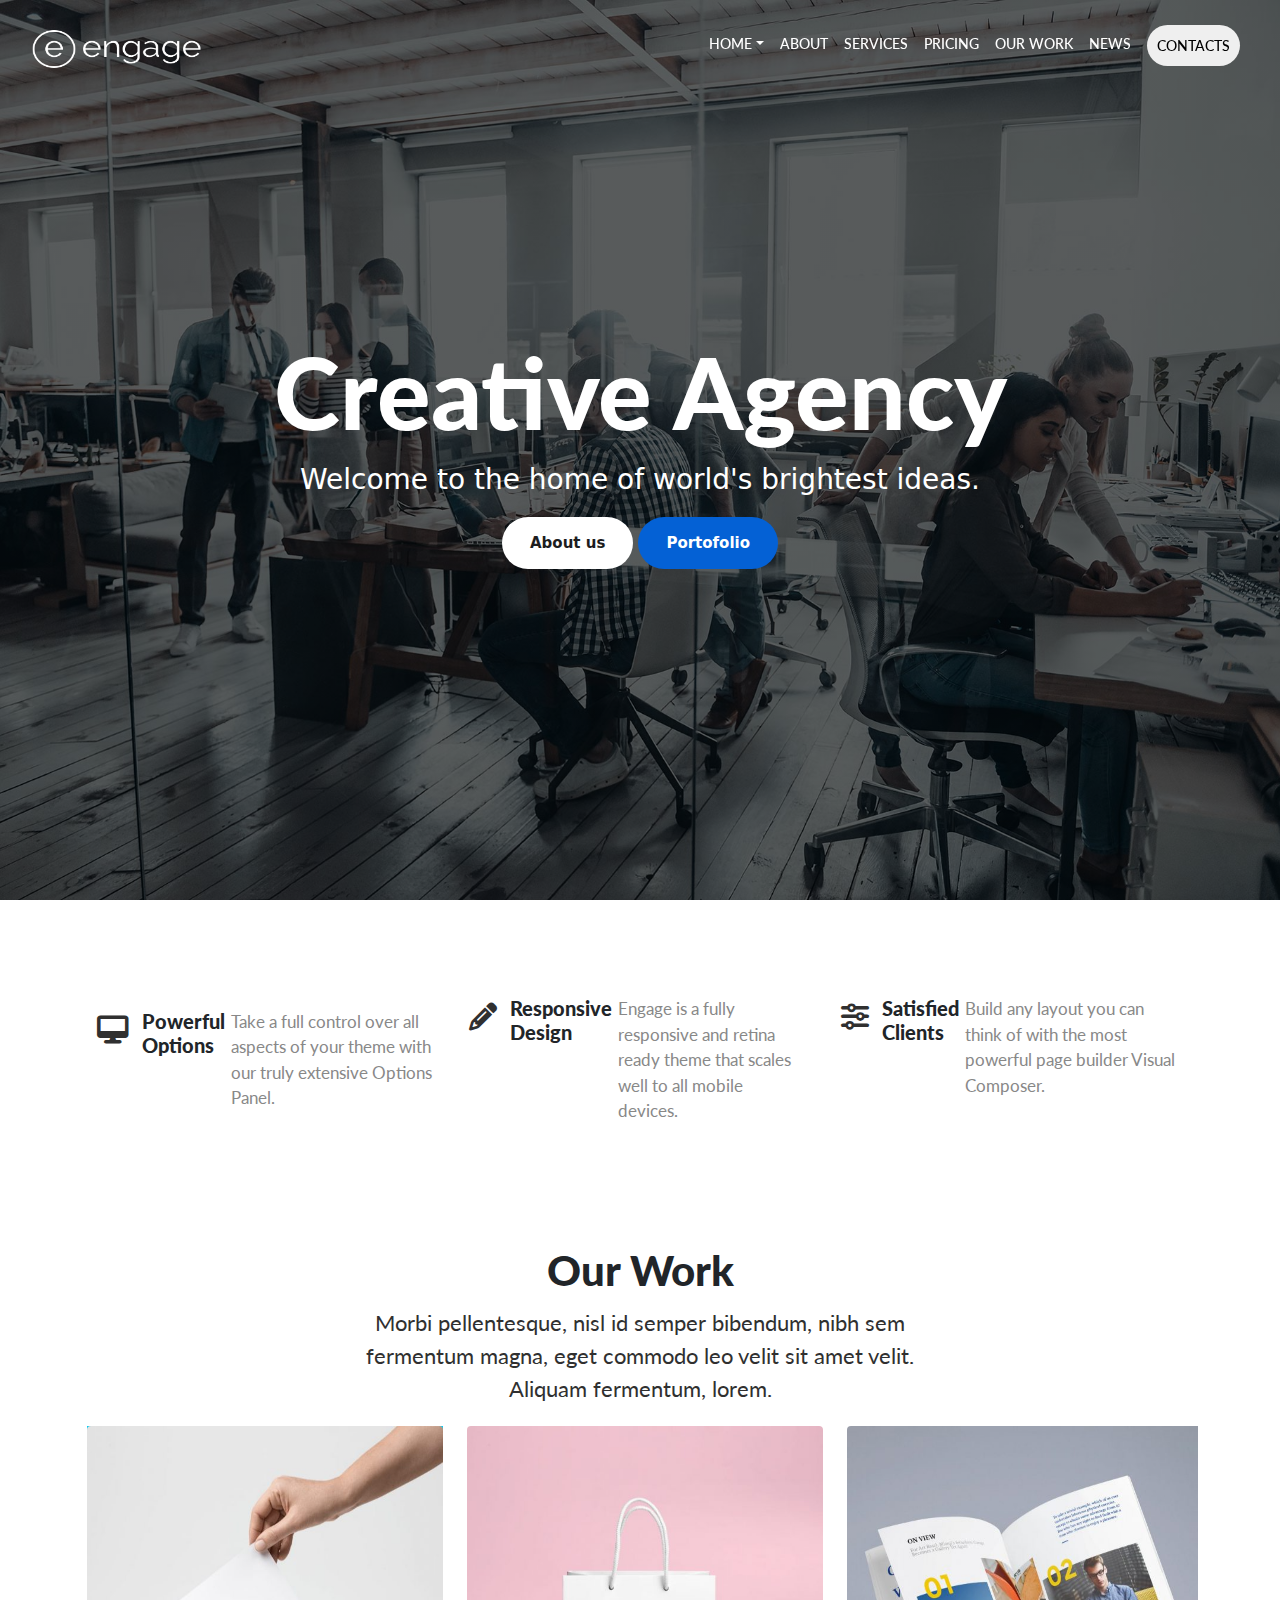
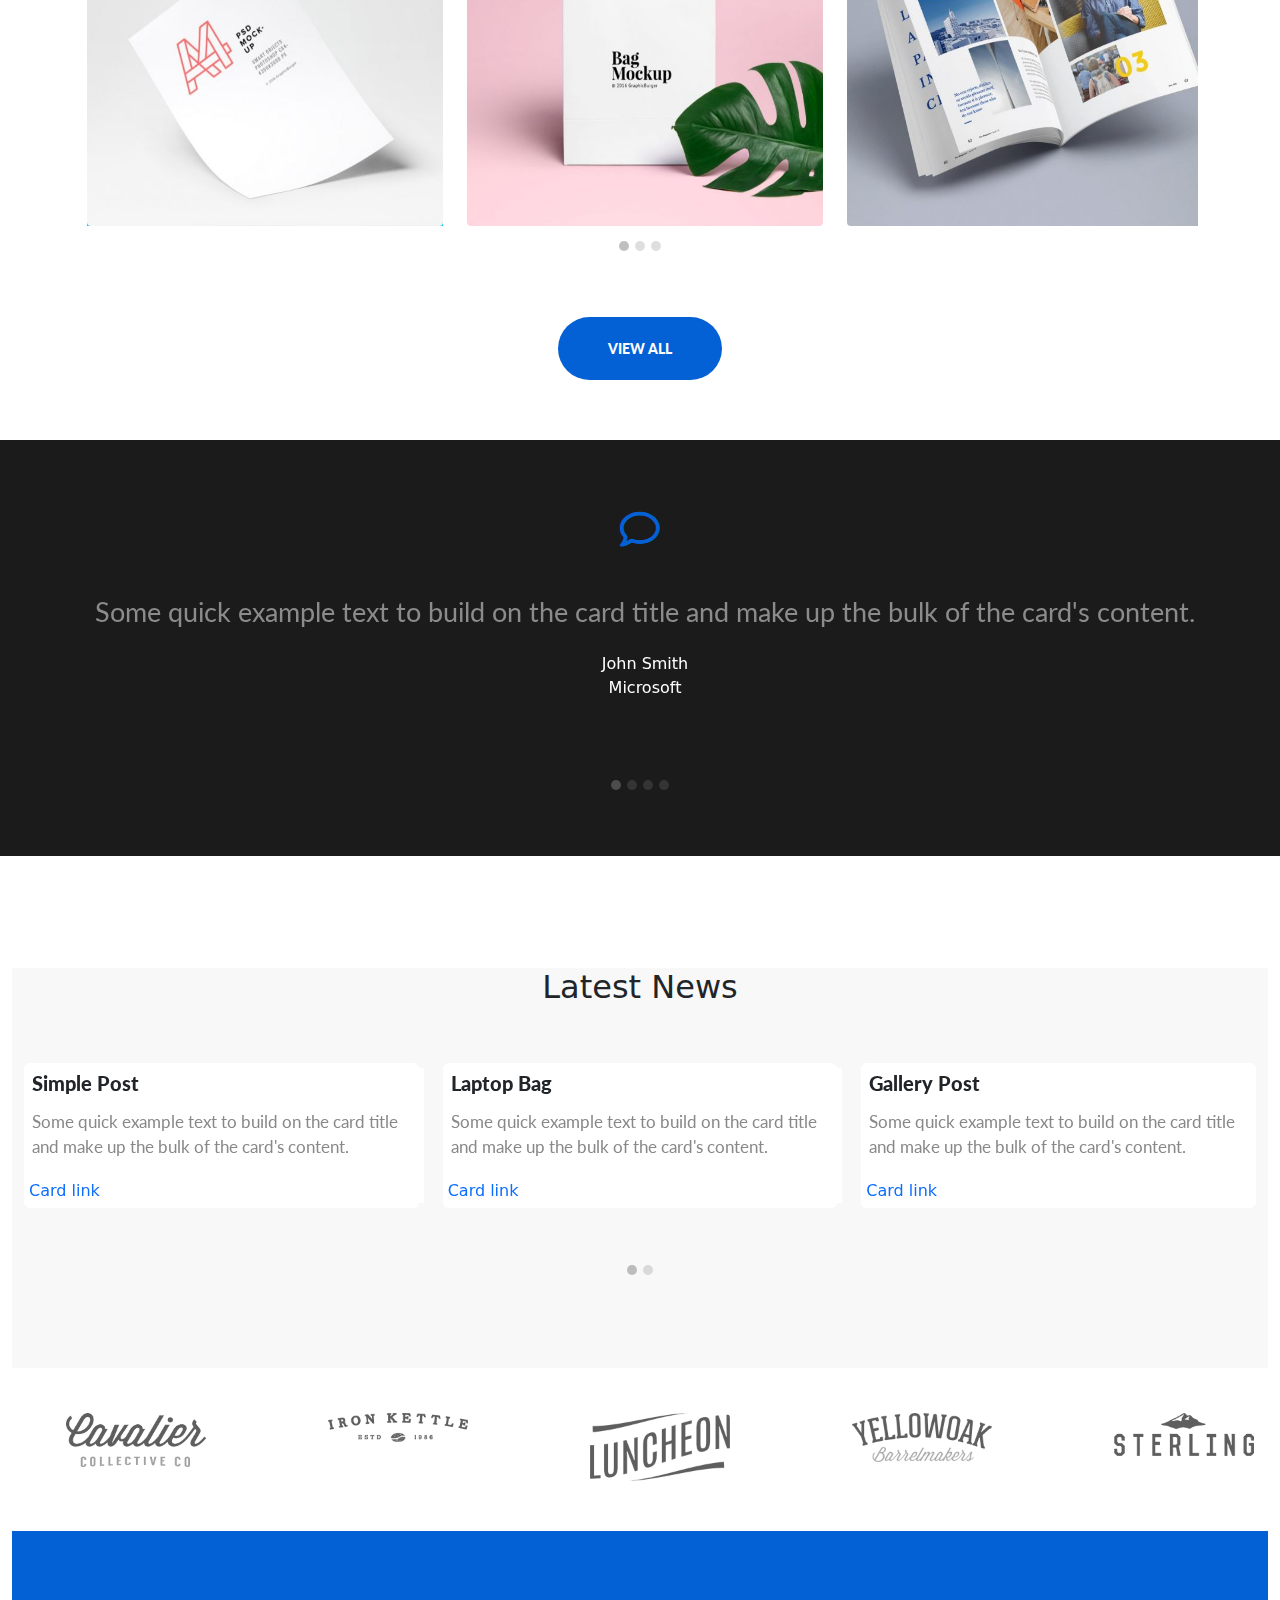
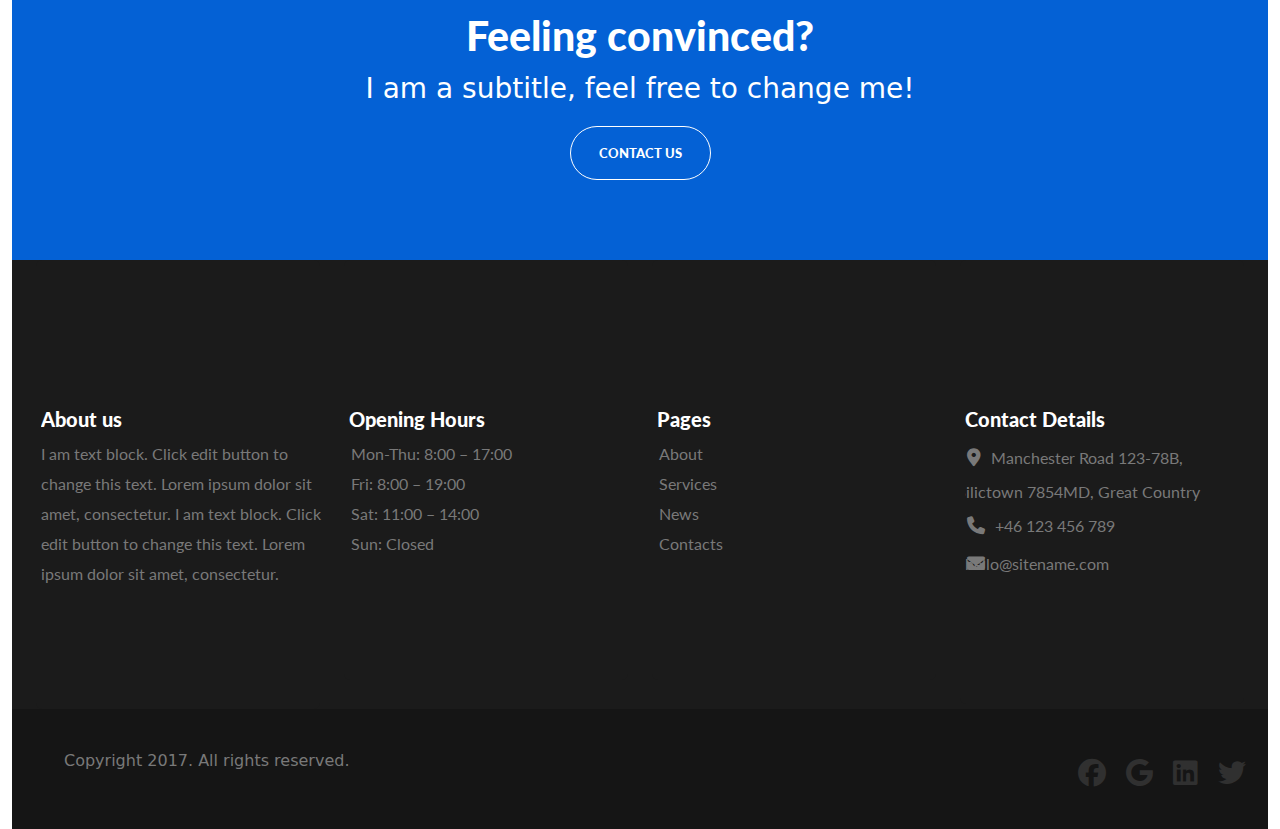
<file: index.html>
<!DOCTYPE html>
<html>
    <head>
        <!-- font1 -->
        <link rel="preconnect" href="https://fonts.googleapis.com">
        <link rel="preconnect" href="https://fonts.gstatic.com" crossorigin>
        <link href="https://fonts.googleapis.com/css2?family=Lato:ital,wght@0,100;0,300;0,400;0,700;0,900;1,100;1,300;1,400;1,700;1,900&display=swap" rel="stylesheet">
        <!-- icon -->
        <link rel="stylesheet" href="css/all.min.css">
        <!-- bootstrap -->
        <link rel="stylesheet" href="bootstrap.min.css">
        <link rel="stylesheet" href="css/creative.css">
    </head>
    <body>
            <nav class="navbar navbar-expand-lg fixed-top mt-3 d-flex navbar" id="navbar">
                <div class="container">
                        <a class="navbar-brand" href="#">
                            <img id="navbar-logo" class="w-100" src="images/logo-light.png" alt="Bootstrap" width="140" height="40">
                        </a>
                </div>
                <div class="container d-flex align-items-center">
                  <a class="navbar-brand" href="#"></a>
                  <button class="navbar-toggler" type="button" data-bs-toggle="collapse" data-bs-target="#navbarNavDropdown" aria-controls="navbarNavDropdown" aria-expanded="false" aria-label="Toggle navigation">
                    <span class="navbar-toggler-icon"></span>
                  </button>
                  <div class="collapse navbar-collapse" id="navbarNavDropdown">
                    <ul class="navbar-nav ms-auto">
                        <li class="nav-item dropdown">
                            <a class="nav-link dropdown-toggle linkcustom" href="#" role="button" data-bs-toggle="dropdown" aria-expanded="false">HOME</a>
                        <ul class="dropdown-menu">
                            <li><a class="dropdown-item linkcustom" href="#">Home 1</a></li>
                            <li><a class="dropdown-item linkcustom" href="#">Home 2</a></li>
                        </ul>
                        </li>
                          <li class="nav-item">
                            <a class="nav-link linkcustom" href="#">ABOUT</a>
                          </li>
                      <li class="nav-item">
                        <a class="nav-link linkcustom" href="#">SERVICES</a>
                      </li>
                      <li class="nav-item">
                        <a class="nav-link linkcustom" href="#">PRICING</a>
                      </li>
                      <li class="nav-item"></li>
                        <a class="nav-link linkcustom" href="#">OUR WORK</a>
                      </li>
                      <li class="nav-item"></li>
                        <a class="nav-link linkcustom" href="#">NEWS</a>
                      </li>
                      <li class="nav-item"></li>
                        <a class="nav-link linkcustomcontact" href="#"><button class="rounded-pill">CONTACTS</button></a>
                      </li>
                    </ul>
                  </div>
                </div>
              </nav>
              <div id="header" class="d-flex justify-content-center align-items-center">
                <div class="container text-center">
                    <div class="header-contact">
                        <h1>Creative Agency</h1>
                        <p>Welcome to the home of world's brightest ideas.</p>
                        <div class="header-btn">
                            <button class="rounded-pill aboutus">About us</button>
                            <button class="rounded-pill porto">Portofolio</button>
                            <div class="shadow"></div>
                        </div>
                    </div>
                </div>
            </div>

            <div id="section" class="first-content w-100">
                <div class="container d-flex">
                  <div class="row mt-5 mb-6 w-100 ml-3 mr-3">
                    <div class="col-md-6 col-lg-4 d-flex justify-content-center align-items-center">
                <div class="=containercard">
                    <div class="text-start w-100" style="width: 20rem;">
                        <div class="card-body d-flex">
                            <i class="fa-solid fa-desktop"></i>
                            <h5 class="card-title">Powerful Options</h5>
                            <p class="card-text">Take a full control over all aspects of your theme with our truly extensive Options Panel.</p>
                        </div>
                    </div>
                </div>
                </div>
                    <div class="col-md-6 col-lg-4 d-flex justify-content-center">
                <div class="=containercard ">
                    <div class="text-start w-100" style="width: 20rem;">
                        <div class="card-body d-flex">
                          <i class="fa-solid fa-pencil"></i>
                          <h5 class="card-title">Responsive Design</h5>
                          <p class="card-text">Engage is a fully responsive and retina ready theme that scales well to all mobile devices.</p>
                        </div>
                    </div>
                </div>
                </div>
                    <div class="col-md-6 col-lg-4 d-flex justify-content-center">
                <div class="=containercard">
                    <div class="text-start w-100" style="width: 20rem;">
                        <div class="card-body d-flex">
                          <i class="fa-solid fa-sliders"></i>
                          <h5 class="card-title">Satisfied Clients</h5>
                          <p class="card-text">Build any layout you can think of with the most powerful page builder Visual Composer.</p>
                        </div>
                    </div>
                </div>
              </div>
            </div>
          </div>
        </div>
        <div id="section-one" class="second-content d-flex justify-content-center">
          <div class="container text-center">
            <div class="row text-center">
              <div class="col-md-12 col-xl-12 d-flex justify-content-center align-items-center">
                <div class="text-ourwork">
                  <h2 class="text-center">Our Work</h2>
                  <p class="text-center">Morbi pellentesque, nisl id semper bibendum, nibh sem fermentum magna, eget commodo leo velit sit amet velit. Aliquam fermentum, lorem.</p>
                </div>
              </div>
            </div>
          </div> 
        </div>
        

        

                    <div class="section-two">
                      <div class="container">
                        <div id="First" class="carousel slide">
                        
                          <div class="carousel-inner">
                            <div class="carousel-item active">
                              <div class="row">
                                  <div class="col-md-6 col-lg-4">
                                      <div class="card border-0">
                                          <div class="card-body bg-info">
                                            <img class="w-100" src="images/A4-Paper-PSD-MockUp-4-600x600.jpg">
                                            <div class="overlap-background">
                                              <h4 class="text-center">Extended Post</h4>
                                            </div>
                                          </div>
                                        </div>
                                  </div>
                                  <div class="col-md-6 col-lg-4">
                                      <div class="card border-0">
                                          <div class="card-body">
                                            <img class="w-100" src="images/Shopping-Bag-PSD-MockUp-2-600x600.jpg">
                                            <div class="overlap-background">
                                              <h4 class="text-center">Video Post</h4>
                                            </div>
                                          </div>
                                        </div>
                                  </div>
                                  <div class="col-md-6 col-lg-4">
                                      <div class="card border-0">
                                          <div class="card-body">
                                            <img class="w-100" src="images/Photorealistic-Magazine-MockUp-2-full-600x600.jpg">
                                            <div class="overlap-background">
                                              <h4 class="text-center">Basic Post</h4>
                                            </div>
                                          </div>
                                        </div>
                                  </div>
                          
                            </div>
                        
                          </div>
                            <div class="carousel-item ">
                              <div class="row">
                                  <div class="col-md-6 col-lg-4">
                                      <div class="card border-0">
                                          <div class="card-body">
                                            <img class="w-100" src="images/Paper-Pouch-Packaging-MockUp-600x600.jpg">
                                            <div class="overlap-background">
                                              <h4 class="text-center">Cool Bags</h4>
                                            </div>
                                          </div>
                                        </div>
                                  </div>
                                  <div class="col-md-6 col-lg-4">
                                      <div class="card border-0">
                                          <div class="card-body">
                                            <img class="w-100" src="images/Preview-1-600x600.jpg">
                                            <div class="overlap-background">
                                              <h4 class="text-center">Slider Post</h4>
                                            </div>
                                          </div>
                                        </div>
                                  </div>
                                  <div class="col-md-6 col-lg-4">
                                      <div class="card border-0">
                                          <div class="card-body">
                                            <img class="w-100" src="images/tags-600x600.jpg">
                                            <div class="overlap-background">
                                              <h4 class="text-center">Brillent Tags</h4>
                                            </div>
                                          </div>
                                        </div>
                                  </div>
                          
                            </div>
                        
                          </div>
                            <div class="carousel-item ">
                              <div class="row">
                                  <div class="col-md-6 col-lg-4">
                                      <div class="card border-0">
                                          <div class="card-body">
                                            <img class="w-100" src="images/Preview-1-600x600.jpg">
                                            <div class="overlap-background">
                                              <h4 class="text-center">Slider Post</h4>
                                            </div>
                                          </div>
                                        </div>
                                  </div>
                                  <div class="col-md-6 col-lg-4">
                                      <div class="card border-0">
                                          <div class="card-body">
                                            <img class="w-100" src="images/tags-600x600.jpg">
                                            <div class="overlap-background">
                                              <h4 class="text-center">Brillent Tags</h4>
                                            </div>
                                          </div>
                                        </div>
                                  </div>
                                  <div class="col-md-6 col-lg-4">
                                      <div class="card border-0">
                                          <div class="card-body">
                                            <img class="w-100" src="images/Ceramic-Bottles-PSD-Mockups-full-600x600.jpg">
                                            <div class="overlap-background">
                                              <h4 class="text-center">Fullwidth Post</h4>
                                            </div>
                                          </div>
                                        </div>
                                  </div>
                          
                            </div>
                        
                          </div>
                          <div class="carousel-indicators position-static">
                            <button
                              type="button"
                              data-bs-target="#First"
                              data-bs-slide-to="0"
                              class="active"
                              aria-current="true"
                              aria-label="Slide 1"
                            ></button>
                            <button
                              type="button"
                              data-bs-target="#First"
                              data-bs-slide-to="1"
                              aria-label="Slide 2"
                            ></button>
                            <button
                            type="button"
                            data-bs-target="#First"
                            data-bs-slide-to="2"
                            aria-label="Slide 3"
                          ></button>
                          
                        
                          </div>
                        </div>
                      </div>
                    
                      <button class=" view-all rounded-pill d-flex justify-content-center"><a href="">VIEW ALL</a></button>

                    </div>
                    </div>
                    
                    <div id="section-three" class="section-three">
                      <div class="container-fluid">
                        <div class="row">
                          <div class="col-sm-12">
                            <div class="ic-on">
                            <i class="fa-regular fa-comment icon"></i>
                          </div>
                            <div id="second" class="carousel slide">
                            <div class="carousel-inner">
                              <div class="carousel-item active">
                                <div class="row">
                                  <div class="col-md-12">
                                    <div class="w-100 p-4">
                                      <div class="card-body">
                                        <p class="card-text quote">
                                          Some quick example text to build on the card title and
                                          make up the bulk of the card's content.
                                        </p>
                                        <div class="name">John Smith</div>
                                          <div>Microsoft</div>
                                      </div>
                                    </div>
                                  </div>
                          </div>
                        </div>
                              <div class="carousel-item">
                                <div class="row">
                                  <div class="col-md-12">
                                    <div class="w-100 p-4">
                                      <div class="card-body">
                                        <p class="card-text quote">
                                          Some quick example text to build on the card title and
                                          make up the bulk of the card's content.
                                        </p>
                                        <div class="name">Steve Morris</div>
                                          <div>FashionTop</div>
                                      </div>
                                    </div>
                                  </div>
                          </div>
                        </div>
                              <div class="carousel-item">
                                <div class="row">
                                  <div class="col-md-12">
                                    <div class="w-100 p-4">
                                      <div class="card-body">
                                        <p class="card-text quote">
                                          Some quick example text to build on the card title and
                                          make up the bulk of the card's content.
                                        </p>
                                        <div class="name">Michael Moore</div>
                                          <div>Apple</div>
                                      </div>
                                    </div>
                                  </div>
                          </div>
                        </div>
                              <div class="carousel-item">
                                <div class="row">
                                  <div class="col-md-12">
                                    <div class="w-100 p-4">
                                      <div class="card-body">
                                        <p class="card-text quote">
                                          Some quick example text to build on the card title and
                                          make up the bulk of the card's content.
                                        </p>
                                        <div class="name">Briteny Doe</div>
                                          <div>Google</div>
                                      </div>
                                    </div>
                                  </div>
                          </div>
                        </div>
                        <div class="carousel-indicators btns-two position-static">
                          <button
                            type="button"
                            data-bs-target="#second"
                            data-bs-slide-to="0"
                            class="active"
                            aria-current="true"
                            aria-label="Slide 1"
                            class="btns-two"
                          ></button>
                          <button
                            type="button"
                            data-bs-target="#second"
                            data-bs-slide-to="1"
                            aria-label="Slide 2"
                            class="btns-two"
                          ></button>
                          <button
                            type="button"
                            data-bs-target="#second"
                            data-bs-slide-to="2"
                            aria-label="Slide 3"
                            class="btns-two"
                          ></button>
                          <button
                            type="button"
                            data-bs-target="#second"
                            data-bs-slide-to="3"
                            aria-label="Slide 4"
                            class="btns-two"
                          ></button>
                      
                        </div>
                      </div>
                    </div>
                    <br>


                    <div id="section-four" class="section-four">
                      <div class="container-fluid">
                        <div class="row">
                          <div class="col-md-12">
                            <h2 class="text-center">Latest News</h2>
                          </div>
                        
                          <div id="three" class="carousel slide">
                                <div class="carousel-inner mt-5">

                                  <div class="carousel-item active">
                                    <div class="row">
                                        <div class="col-md-6 col-lg-4">
                                            <div class="card border-0">
                                                <div class="card-body bg-white">
                                                  <h5 class="card-title">Simple Post</h5>
                                                  <p class="card-text">Some quick example text to build on the card title and make up the bulk of the card's content.</p>
                                                  <a href="#" class="card-link text-decoration-none">Card link</a>
                                                  </div>
                                                </div>
                                              </div>
                                        <div class="col-md-6 col-lg-4">
                                            <div class="card border-0">
                                                <div class="card-body bg-white">
                                                  <h5 class="card-title">Laptop Bag</h5>
                                                  <p class="card-text">Some quick example text to build on the card title and make up the bulk of the card's content.</p>
                                                  <a href="#" class="card-link text-decoration-none">Card link</a>
                                                  </div>
                                                </div>
                                              </div>
                                        <div class="col-md-6 col-lg-4">
                                            <div class="card border-0">
                                                <div class="card-body bg-white">
                                                  <h5 class="card-title">Gallery Post</h5>
                                                  <p class="card-text">Some quick example text to build on the card title and make up the bulk of the card's content.</p>
                                                  <a href="#" class="card-link text-decoration-none">Card link</a>
                                                  </div>
                                                </div>
                                              </div>
                                        </div>
                                        </div>
                                
                                  <div class="carousel-item">
                                    <div class="row">
                                        <div class="col-md-6 col-lg-4">
                                            <div class="card border-0">
                                                <div class="card-body bg-white">
                                                  <h5 class="card-title">Quote Post</h5>
                                                  <p class="card-text">Some quick example text to build on the card title and make up the bulk of the card's content.</p>
                                                  <a href="#" class="card-link text-decoration-none">Card link</a>
                                                  </div>
                                                </div>
                                              </div>
                                        <div class="col-md-6 col-lg-4">
                                            <div class="card border-0">
                                                <div class="card-body bg-white">
                                                  <h5 class="card-title">Simple Post</h5>
                                                  <p class="card-text">Some quick example text to build on the card title and make up the bulk of the card's content.</p>
                                                  <a href="#" class="card-link text-decoration-none">Card link</a>
                                                  </div>
                                                </div>
                                              </div>
                                        <div class="col-md-6 col-lg-4">
                                            <div class="card border-0">
                                                <div class="card-body bg-white">
                                                  <h5 class="card-title">Laptop Bag</h5>
                                                  <p class="card-text">Some quick example text to build on the card title and make up the bulk of the card's content.</p>
                                                  <a href="#" class="card-link text-decoration-none">Card link</a>
                                                  </div>
                                                </div>
                                              </div>
                                        </div>
                                        </div>
                                      
                          <div class="carousel-indicators btns-three position-static">
                            <button
                              type="button"
                              data-bs-target="#three"
                              data-bs-slide-to="0"
                              class="active"
                              aria-current="true"
                              aria-label="Slide 1"
                            ></button>
                            <button
                              type="button"
                              data-bs-target="#three"
                              data-bs-slide-to="1"
                              aria-label="Slide 2"
                            ></button>
                        </div>
                      </div>
                    </div>
                    
                    <div id="section-five" class="section-five mt-5">
                      <div class="container-fluid d-flex mt-4">
                        <div class="row">
                          <div class="col-sm-6 col-md-4 col-lg-12">
                            <div class="card border-0" style="width: 10rem;">
                              <img src="images/logo_01.png" class="card-img-top img1" alt="...">
                            </div>
                          </div>
                        </div>
                        <div class="row">
                          <div class="col-sm-6 col-md-4 col-lg-12">
                            <div class="card border-0" style="width: 10rem;">
                              <img src="images/logo_02.png" class="card-img-top img2" alt="...">
                            </div>
                          </div>
                        </div>
                        <div class="row">
                          <div class="col-sm-6 col-md-4 col-lg-12">
                            <div class="card border-0" style="width: 10rem;">
                              <img src="images/logo_03.png" class="card-img-top img3" alt="...">
                            </div>
                          </div>
                        </div>
                        <div class="row">
                          <div class="col-sm-6 col-md-4 col-lg-12">
                            <div class="card border-0" style="width: 10rem;">
                              <img src="images/logo_04.png" class="card-img-top img4" alt="...">
                            </div>
                          </div>
                        </div>
                        <div class="row">
                          <div class="col-sm-6 col-md-4 col-lg-12">
                            <div class="card border-0" style="width: 10rem;">
                              <img src="images/logo_05.png" class="card-img-top img5" alt="...">
                            </div>
                          </div>
                        </div>
                      </div>
                    </div>

                    <div id="section-six" class="section-six">
                      <div class="container-fluid">
                        <div class="row">
                          <div class="col-md-12 col-xl-12">
                            <div class="text-content">
                              <h2 class="text-center">Feeling convinced?</h2>
                              <p class="text-center">I am a subtitle, feel free to change me!</p>
                            </div>
                            <div class="btn-contacts d-flex justify-content-center">
                              <button class="btn-contact rounded-pill">
                                <a  url="">CONTACT US</a>
                              </button>
                            </div>
                          </div>
                        </div>
                      </div>
                    </div>

                    <div id="footer-one" class="footer-one">
                      <div class="container-fluid">
                              <div class="row">
                                  <div class="col-md-6 col-lg-3">
                                      <div class="card border-0 d-flex flex-column">
                                          <div class="card-body d-flex flex-column justify-content-between">
                                            <h4 class="card-title">About us</h4>
                                            <p>I am text block. Click edit button to change this text. Lorem ipsum dolor sit amet, consectetur. I am text block. Click edit button to change this text. Lorem ipsum dolor sit amet, consectetur.</p>
                                            </div>
                                          </div>
                                        </div>
                                  <div class="col-md-6 col-lg-3">
                                    <div class="card border-0 d-flex flex-column">
                                      <div class="card-body d-flex flex-column justify-content-between">
                                            <h4 class="card-title">Opening Hours</h4>
                                            <ul class="Opening">
                                              <li>Mon-Thu: 8:00 – 17:00</li>
                                              <li>Fri: 8:00 – 19:00</li>
                                              <li>Sat: 11:00 – 14:00</li>
                                              <li>Sun: Closed</li>
                                            </ul>
                                            </div>
                                          </div>
                                        </div>
                                  <div class="col-md-6 col-lg-3">
                                      <div class="card border-0">
                                          <div class="card-body">
                                            <h4 class="card-title">Pages</h4>
                                            <ul class="text-start">
                                              <li><a url="">About</a></li>
                                              <li><a url="">Services</a></li>
                                              <li><a url="">News</a></li>
                                              <li><a url="">Contacts</a></li>
                                            </ul>
                                            </div>
                                          </div>
                                        </div>
                                  <div class="col-md-6 col-lg-3">
                                      <div class="card border-0">
                                          <div class="card-body">
                                            <h4 class="card-title">Contact Details</h4>
                                            <ul class="detail">
                                              <li><i class="fa-solid fa-location-dot iconz"></i>Manchester Road 123-78B, Silictown 7854MD, Great Country</li>
                                              <li><i class="fa-solid fa-phone iconz"></i>+46 123 456 789</li>
                                              <li><i class="fa-solid fa-envelope iconz"></i><a url="hello@sitename.com">hello@sitename.com</a></li>
                                            </ul>
                                            </div>
                                          </div>
                                        </div>
                                        </div>
                      </div>
                    </div>
                    
                    <div id="footer-two" class="footer-two">
                      <div class="container-fluid">
                        <div class="row">
                          <div class="col-md-12">
                            <div class="last-text d-flex justify-content-between">
                              <p>Copyright 2017. All rights reserved.</p>
                              <div class="ico">
                                <i class="fa-brands fa-facebook facebook"></i>
                                <i class="fa-brands fa-google google"></i>
                                <i class="fa-brands fa-linkedin linkedin"></i>
                                <i class="fa-brands fa-twitter twitter"></i>
                              </div>
                            </div>
                          </div>
                        </div>
                      </div>
                    </div>


        <script src="bootstrap.bundle.min.js"></script>
        <script src="creative.js"></script>
    </body>
</html>
</file>
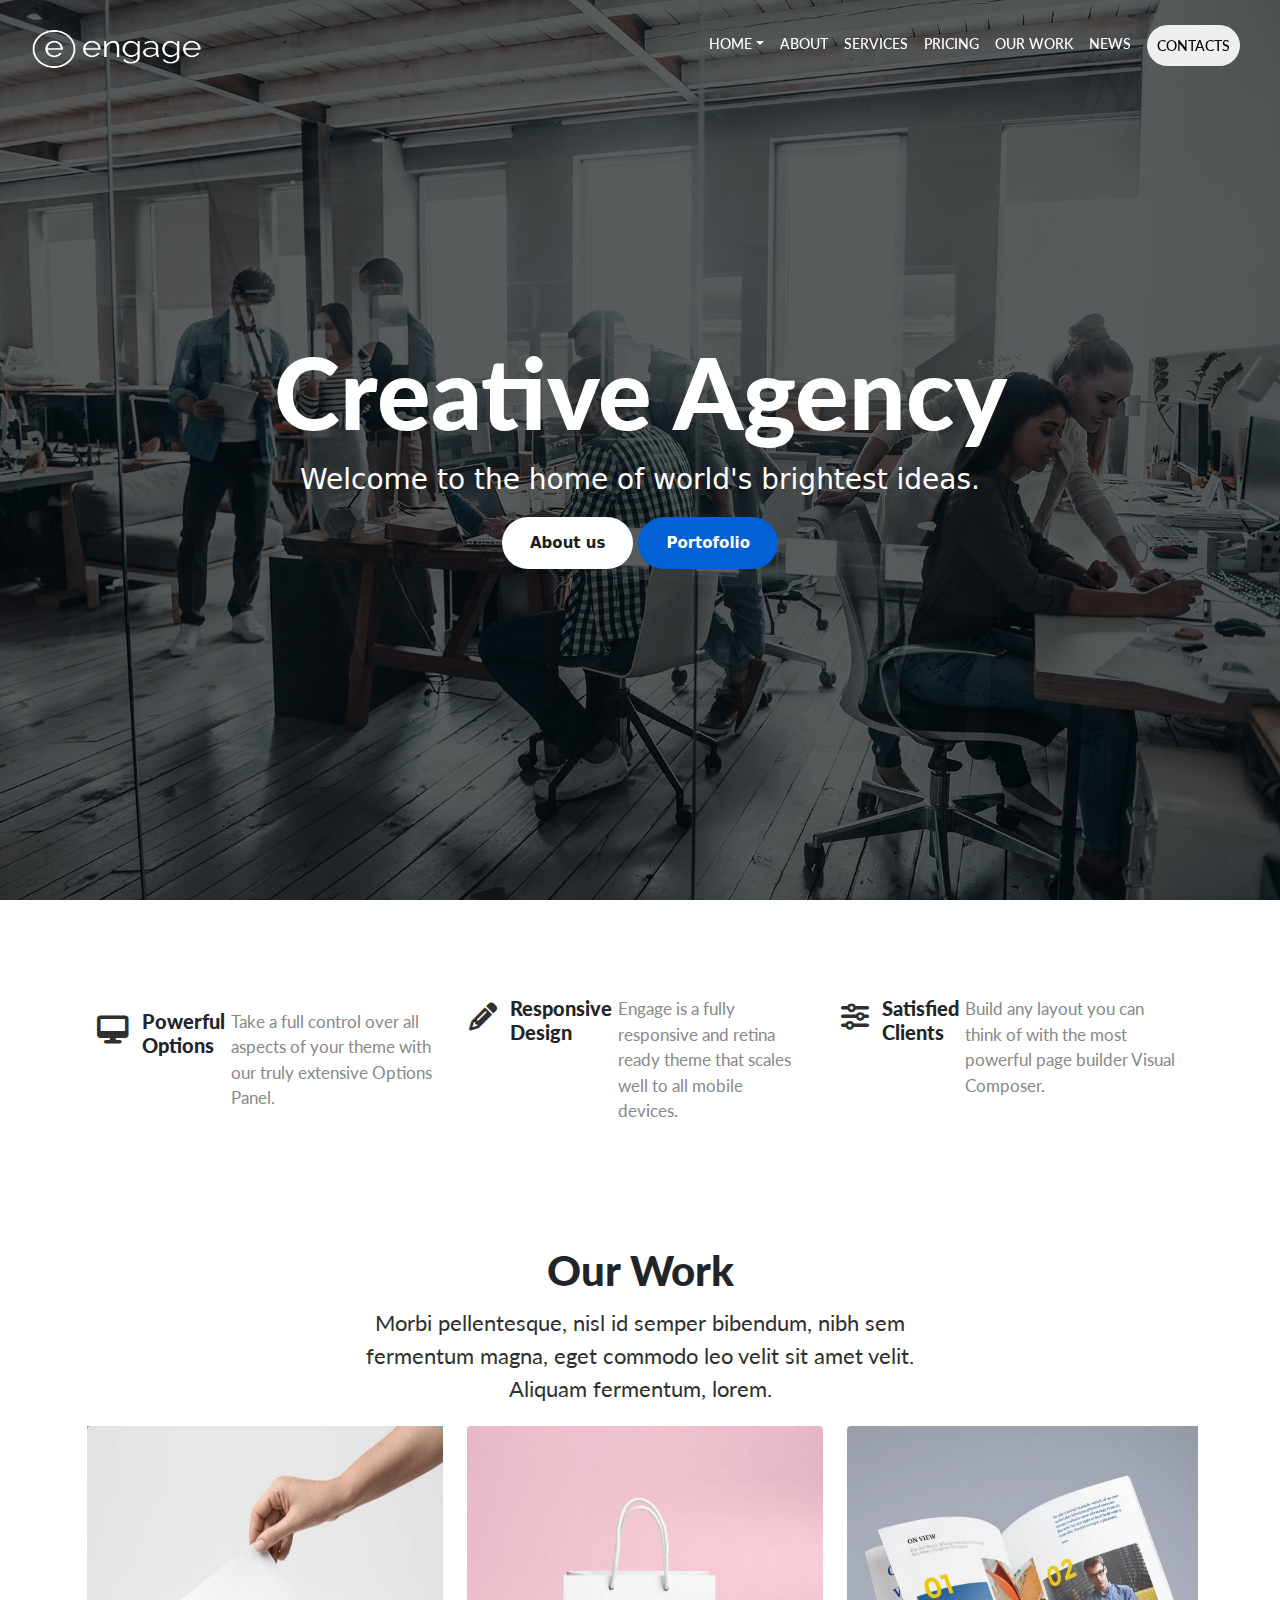
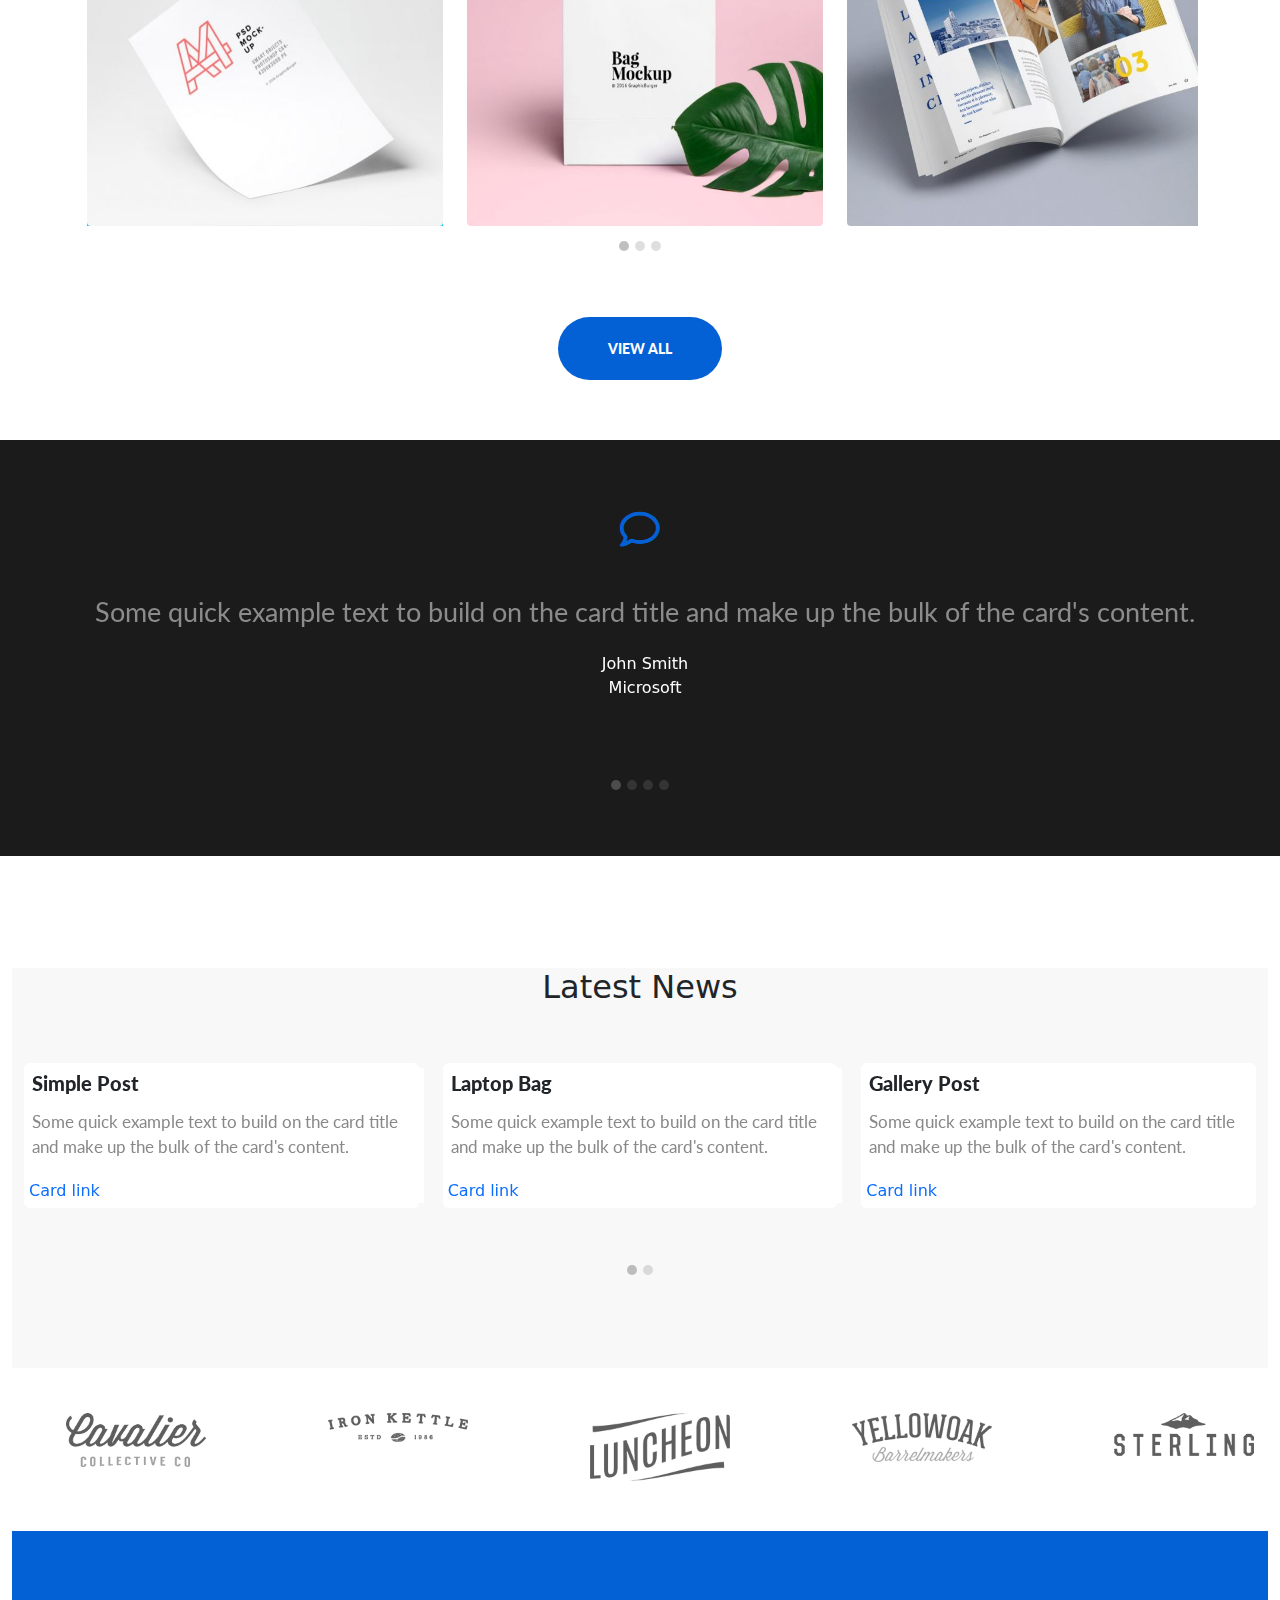
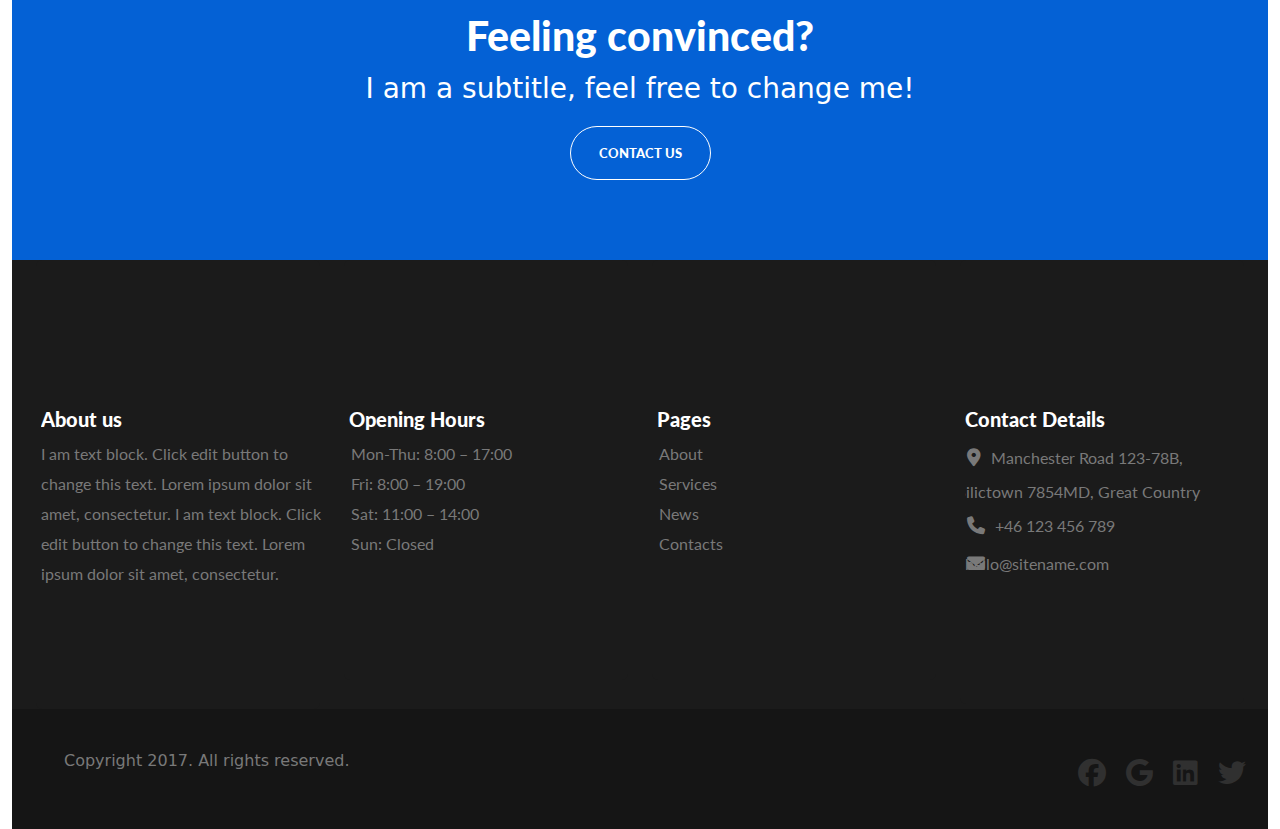
<file: creative.html>
<!DOCTYPE html>
<html>
    <head>
        <!-- font1 -->
        <link rel="preconnect" href="https://fonts.googleapis.com">
        <link rel="preconnect" href="https://fonts.gstatic.com" crossorigin>
        <link href="https://fonts.googleapis.com/css2?family=Lato:ital,wght@0,100;0,300;0,400;0,700;0,900;1,100;1,300;1,400;1,700;1,900&display=swap" rel="stylesheet">
        <!-- icon -->
        <link rel="stylesheet" href="css/all.min.css">
        <!-- bootstrap -->
        <link rel="stylesheet" href="bootstrap.min.css">
        <link rel="stylesheet" href="css/creative.css">
    </head>
    <body>
            <nav class="navbar navbar-expand-lg fixed-top mt-3 d-flex navbar" id="navbar">
                <div class="container">
                        <a class="navbar-brand" href="#">
                            <img id="navbar-logo" class="w-100" src="images/logo-light.png" alt="Bootstrap" width="140" height="40">
                        </a>
                </div>
                <div class="container d-flex align-items-center">
                  <a class="navbar-brand" href="#"></a>
                  <button class="navbar-toggler" type="button" data-bs-toggle="collapse" data-bs-target="#navbarNavDropdown" aria-controls="navbarNavDropdown" aria-expanded="false" aria-label="Toggle navigation">
                    <span class="navbar-toggler-icon"></span>
                  </button>
                  <div class="collapse navbar-collapse" id="navbarNavDropdown">
                    <ul class="navbar-nav ms-auto">
                        <li class="nav-item dropdown">
                            <a class="nav-link dropdown-toggle linkcustom" href="#" role="button" data-bs-toggle="dropdown" aria-expanded="false">HOME</a>
                        <ul class="dropdown-menu">
                            <li><a class="dropdown-item linkcustom" href="#">Home 1</a></li>
                            <li><a class="dropdown-item linkcustom" href="#">Home 2</a></li>
                        </ul>
                        </li>
                          <li class="nav-item">
                            <a class="nav-link linkcustom" href="#">ABOUT</a>
                          </li>
                      <li class="nav-item">
                        <a class="nav-link linkcustom" href="#">SERVICES</a>
                      </li>
                      <li class="nav-item">
                        <a class="nav-link linkcustom" href="#">PRICING</a>
                      </li>
                      <li class="nav-item"></li>
                        <a class="nav-link linkcustom" href="#">OUR WORK</a>
                      </li>
                      <li class="nav-item"></li>
                        <a class="nav-link linkcustom" href="#">NEWS</a>
                      </li>
                      <li class="nav-item"></li>
                        <a class="nav-link linkcustomcontact" href="#"><button class="rounded-pill">CONTACTS</button></a>
                      </li>
                    </ul>
                  </div>
                </div>
              </nav>
              <div id="header" class="d-flex justify-content-center align-items-center">
                <div class="container text-center">
                    <div class="header-contact">
                        <h1>Creative Agency</h1>
                        <p>Welcome to the home of world's brightest ideas.</p>
                        <div class="header-btn">
                            <button class="rounded-pill aboutus">About us</button>
                            <button class="rounded-pill porto">Portofolio</button>
                            <div class="shadow"></div>
                        </div>
                    </div>
                </div>
            </div>

            <div id="section" class="first-content w-100">
                <div class="container d-flex">
                  <div class="row mt-5 mb-6 w-100 ml-3 mr-3">
                    <div class="col-md-6 col-lg-4 d-flex justify-content-center align-items-center">
                <div class="=containercard">
                    <div class="text-start w-100" style="width: 20rem;">
                        <div class="card-body d-flex">
                            <i class="fa-solid fa-desktop"></i>
                            <h5 class="card-title">Powerful Options</h5>
                            <p class="card-text">Take a full control over all aspects of your theme with our truly extensive Options Panel.</p>
                        </div>
                    </div>
                </div>
                </div>
                    <div class="col-md-6 col-lg-4 d-flex justify-content-center">
                <div class="=containercard ">
                    <div class="text-start w-100" style="width: 20rem;">
                        <div class="card-body d-flex">
                          <i class="fa-solid fa-pencil"></i>
                          <h5 class="card-title">Responsive Design</h5>
                          <p class="card-text">Engage is a fully responsive and retina ready theme that scales well to all mobile devices.</p>
                        </div>
                    </div>
                </div>
                </div>
                    <div class="col-md-6 col-lg-4 d-flex justify-content-center">
                <div class="=containercard">
                    <div class="text-start w-100" style="width: 20rem;">
                        <div class="card-body d-flex">
                          <i class="fa-solid fa-sliders"></i>
                          <h5 class="card-title">Satisfied Clients</h5>
                          <p class="card-text">Build any layout you can think of with the most powerful page builder Visual Composer.</p>
                        </div>
                    </div>
                </div>
              </div>
            </div>
          </div>
        </div>
        <div id="section-one" class="second-content d-flex justify-content-center">
          <div class="container text-center">
            <div class="row text-center">
              <div class="col-md-12 col-xl-12 d-flex justify-content-center align-items-center">
                <div class="text-ourwork">
                  <h2 class="text-center">Our Work</h2>
                  <p class="text-center">Morbi pellentesque, nisl id semper bibendum, nibh sem fermentum magna, eget commodo leo velit sit amet velit. Aliquam fermentum, lorem.</p>
                </div>
              </div>
            </div>
          </div> 
        </div>
        

        

                    <div class="section-two">
                      <div class="container">
                        <div id="First" class="carousel slide">
                        
                          <div class="carousel-inner">
                            <div class="carousel-item active">
                              <div class="row">
                                  <div class="col-md-6 col-lg-4">
                                      <div class="card border-0">
                                          <div class="card-body bg-info">
                                            <img class="w-100" src="images/A4-Paper-PSD-MockUp-4-600x600.jpg">
                                            <div class="overlap-background">
                                              <h4 class="text-center">Extended Post</h4>
                                            </div>
                                          </div>
                                        </div>
                                  </div>
                                  <div class="col-md-6 col-lg-4">
                                      <div class="card border-0">
                                          <div class="card-body">
                                            <img class="w-100" src="images/Shopping-Bag-PSD-MockUp-2-600x600.jpg">
                                            <div class="overlap-background">
                                              <h4 class="text-center">Video Post</h4>
                                            </div>
                                          </div>
                                        </div>
                                  </div>
                                  <div class="col-md-6 col-lg-4">
                                      <div class="card border-0">
                                          <div class="card-body">
                                            <img class="w-100" src="images/Photorealistic-Magazine-MockUp-2-full-600x600.jpg">
                                            <div class="overlap-background">
                                              <h4 class="text-center">Basic Post</h4>
                                            </div>
                                          </div>
                                        </div>
                                  </div>
                          
                            </div>
                        
                          </div>
                            <div class="carousel-item ">
                              <div class="row">
                                  <div class="col-md-6 col-lg-4">
                                      <div class="card border-0">
                                          <div class="card-body">
                                            <img class="w-100" src="images/Paper-Pouch-Packaging-MockUp-600x600.jpg">
                                            <div class="overlap-background">
                                              <h4 class="text-center">Cool Bags</h4>
                                            </div>
                                          </div>
                                        </div>
                                  </div>
                                  <div class="col-md-6 col-lg-4">
                                      <div class="card border-0">
                                          <div class="card-body">
                                            <img class="w-100" src="images/Preview-1-600x600.jpg">
                                            <div class="overlap-background">
                                              <h4 class="text-center">Slider Post</h4>
                                            </div>
                                          </div>
                                        </div>
                                  </div>
                                  <div class="col-md-6 col-lg-4">
                                      <div class="card border-0">
                                          <div class="card-body">
                                            <img class="w-100" src="images/tags-600x600.jpg">
                                            <div class="overlap-background">
                                              <h4 class="text-center">Brillent Tags</h4>
                                            </div>
                                          </div>
                                        </div>
                                  </div>
                          
                            </div>
                        
                          </div>
                            <div class="carousel-item ">
                              <div class="row">
                                  <div class="col-md-6 col-lg-4">
                                      <div class="card border-0">
                                          <div class="card-body">
                                            <img class="w-100" src="images/Preview-1-600x600.jpg">
                                            <div class="overlap-background">
                                              <h4 class="text-center">Slider Post</h4>
                                            </div>
                                          </div>
                                        </div>
                                  </div>
                                  <div class="col-md-6 col-lg-4">
                                      <div class="card border-0">
                                          <div class="card-body">
                                            <img class="w-100" src="images/tags-600x600.jpg">
                                            <div class="overlap-background">
                                              <h4 class="text-center">Brillent Tags</h4>
                                            </div>
                                          </div>
                                        </div>
                                  </div>
                                  <div class="col-md-6 col-lg-4">
                                      <div class="card border-0">
                                          <div class="card-body">
                                            <img class="w-100" src="images/Ceramic-Bottles-PSD-Mockups-full-600x600.jpg">
                                            <div class="overlap-background">
                                              <h4 class="text-center">Fullwidth Post</h4>
                                            </div>
                                          </div>
                                        </div>
                                  </div>
                          
                            </div>
                        
                          </div>
                          <div class="carousel-indicators position-static">
                            <button
                              type="button"
                              data-bs-target="#First"
                              data-bs-slide-to="0"
                              class="active"
                              aria-current="true"
                              aria-label="Slide 1"
                            ></button>
                            <button
                              type="button"
                              data-bs-target="#First"
                              data-bs-slide-to="1"
                              aria-label="Slide 2"
                            ></button>
                            <button
                            type="button"
                            data-bs-target="#First"
                            data-bs-slide-to="2"
                            aria-label="Slide 3"
                          ></button>
                          
                        
                          </div>
                        </div>
                      </div>
                    
                      <button class=" view-all rounded-pill d-flex justify-content-center"><a href="">VIEW ALL</a></button>

                    </div>
                    </div>
                    
                    <div id="section-three" class="section-three">
                      <div class="container-fluid">
                        <div class="row">
                          <div class="col-sm-12">
                            <div class="ic-on">
                            <i class="fa-regular fa-comment icon"></i>
                          </div>
                            <div id="second" class="carousel slide">
                            <div class="carousel-inner">
                              <div class="carousel-item active">
                                <div class="row">
                                  <div class="col-md-12">
                                    <div class="w-100 p-4">
                                      <div class="card-body">
                                        <p class="card-text quote">
                                          Some quick example text to build on the card title and
                                          make up the bulk of the card's content.
                                        </p>
                                        <div class="name">John Smith</div>
                                          <div>Microsoft</div>
                                      </div>
                                    </div>
                                  </div>
                          </div>
                        </div>
                              <div class="carousel-item">
                                <div class="row">
                                  <div class="col-md-12">
                                    <div class="w-100 p-4">
                                      <div class="card-body">
                                        <p class="card-text quote">
                                          Some quick example text to build on the card title and
                                          make up the bulk of the card's content.
                                        </p>
                                        <div class="name">Steve Morris</div>
                                          <div>FashionTop</div>
                                      </div>
                                    </div>
                                  </div>
                          </div>
                        </div>
                              <div class="carousel-item">
                                <div class="row">
                                  <div class="col-md-12">
                                    <div class="w-100 p-4">
                                      <div class="card-body">
                                        <p class="card-text quote">
                                          Some quick example text to build on the card title and
                                          make up the bulk of the card's content.
                                        </p>
                                        <div class="name">Michael Moore</div>
                                          <div>Apple</div>
                                      </div>
                                    </div>
                                  </div>
                          </div>
                        </div>
                              <div class="carousel-item">
                                <div class="row">
                                  <div class="col-md-12">
                                    <div class="w-100 p-4">
                                      <div class="card-body">
                                        <p class="card-text quote">
                                          Some quick example text to build on the card title and
                                          make up the bulk of the card's content.
                                        </p>
                                        <div class="name">Briteny Doe</div>
                                          <div>Google</div>
                                      </div>
                                    </div>
                                  </div>
                          </div>
                        </div>
                        <div class="carousel-indicators btns-two position-static">
                          <button
                            type="button"
                            data-bs-target="#second"
                            data-bs-slide-to="0"
                            class="active"
                            aria-current="true"
                            aria-label="Slide 1"
                            class="btns-two"
                          ></button>
                          <button
                            type="button"
                            data-bs-target="#second"
                            data-bs-slide-to="1"
                            aria-label="Slide 2"
                            class="btns-two"
                          ></button>
                          <button
                            type="button"
                            data-bs-target="#second"
                            data-bs-slide-to="2"
                            aria-label="Slide 3"
                            class="btns-two"
                          ></button>
                          <button
                            type="button"
                            data-bs-target="#second"
                            data-bs-slide-to="3"
                            aria-label="Slide 4"
                            class="btns-two"
                          ></button>
                      
                        </div>
                      </div>
                    </div>
                    <br>


                    <div id="section-four" class="section-four">
                      <div class="container-fluid">
                        <div class="row">
                          <div class="col-md-12">
                            <h2 class="text-center">Latest News</h2>
                          </div>
                        
                          <div id="three" class="carousel slide">
                                <div class="carousel-inner mt-5">

                                  <div class="carousel-item active">
                                    <div class="row">
                                        <div class="col-md-6 col-lg-4">
                                            <div class="card border-0">
                                                <div class="card-body bg-white">
                                                  <h5 class="card-title">Simple Post</h5>
                                                  <p class="card-text">Some quick example text to build on the card title and make up the bulk of the card's content.</p>
                                                  <a href="#" class="card-link text-decoration-none">Card link</a>
                                                  </div>
                                                </div>
                                              </div>
                                        <div class="col-md-6 col-lg-4">
                                            <div class="card border-0">
                                                <div class="card-body bg-white">
                                                  <h5 class="card-title">Laptop Bag</h5>
                                                  <p class="card-text">Some quick example text to build on the card title and make up the bulk of the card's content.</p>
                                                  <a href="#" class="card-link text-decoration-none">Card link</a>
                                                  </div>
                                                </div>
                                              </div>
                                        <div class="col-md-6 col-lg-4">
                                            <div class="card border-0">
                                                <div class="card-body bg-white">
                                                  <h5 class="card-title">Gallery Post</h5>
                                                  <p class="card-text">Some quick example text to build on the card title and make up the bulk of the card's content.</p>
                                                  <a href="#" class="card-link text-decoration-none">Card link</a>
                                                  </div>
                                                </div>
                                              </div>
                                        </div>
                                        </div>
                                
                                  <div class="carousel-item">
                                    <div class="row">
                                        <div class="col-md-6 col-lg-4">
                                            <div class="card border-0">
                                                <div class="card-body bg-white">
                                                  <h5 class="card-title">Quote Post</h5>
                                                  <p class="card-text">Some quick example text to build on the card title and make up the bulk of the card's content.</p>
                                                  <a href="#" class="card-link text-decoration-none">Card link</a>
                                                  </div>
                                                </div>
                                              </div>
                                        <div class="col-md-6 col-lg-4">
                                            <div class="card border-0">
                                                <div class="card-body bg-white">
                                                  <h5 class="card-title">Simple Post</h5>
                                                  <p class="card-text">Some quick example text to build on the card title and make up the bulk of the card's content.</p>
                                                  <a href="#" class="card-link text-decoration-none">Card link</a>
                                                  </div>
                                                </div>
                                              </div>
                                        <div class="col-md-6 col-lg-4">
                                            <div class="card border-0">
                                                <div class="card-body bg-white">
                                                  <h5 class="card-title">Laptop Bag</h5>
                                                  <p class="card-text">Some quick example text to build on the card title and make up the bulk of the card's content.</p>
                                                  <a href="#" class="card-link text-decoration-none">Card link</a>
                                                  </div>
                                                </div>
                                              </div>
                                        </div>
                                        </div>
                                      
                          <div class="carousel-indicators btns-three position-static">
                            <button
                              type="button"
                              data-bs-target="#three"
                              data-bs-slide-to="0"
                              class="active"
                              aria-current="true"
                              aria-label="Slide 1"
                            ></button>
                            <button
                              type="button"
                              data-bs-target="#three"
                              data-bs-slide-to="1"
                              aria-label="Slide 2"
                            ></button>
                        </div>
                      </div>
                    </div>
                    
                    <div id="section-five" class="section-five mt-5">
                      <div class="container-fluid d-flex mt-4">
                        <div class="row">
                          <div class="col-sm-6 col-md-4 col-lg-12">
                            <div class="card border-0" style="width: 10rem;">
                              <img src="images/logo_01.png" class="card-img-top img1" alt="...">
                            </div>
                          </div>
                        </div>
                        <div class="row">
                          <div class="col-sm-6 col-md-4 col-lg-12">
                            <div class="card border-0" style="width: 10rem;">
                              <img src="images/logo_02.png" class="card-img-top img2" alt="...">
                            </div>
                          </div>
                        </div>
                        <div class="row">
                          <div class="col-sm-6 col-md-4 col-lg-12">
                            <div class="card border-0" style="width: 10rem;">
                              <img src="images/logo_03.png" class="card-img-top img3" alt="...">
                            </div>
                          </div>
                        </div>
                        <div class="row">
                          <div class="col-sm-6 col-md-4 col-lg-12">
                            <div class="card border-0" style="width: 10rem;">
                              <img src="images/logo_04.png" class="card-img-top img4" alt="...">
                            </div>
                          </div>
                        </div>
                        <div class="row">
                          <div class="col-sm-6 col-md-4 col-lg-12">
                            <div class="card border-0" style="width: 10rem;">
                              <img src="images/logo_05.png" class="card-img-top img5" alt="...">
                            </div>
                          </div>
                        </div>
                      </div>
                    </div>

                    <div id="section-six" class="section-six">
                      <div class="container-fluid">
                        <div class="row">
                          <div class="col-md-12 col-xl-12">
                            <div class="text-content">
                              <h2 class="text-center">Feeling convinced?</h2>
                              <p class="text-center">I am a subtitle, feel free to change me!</p>
                            </div>
                            <div class="btn-contacts d-flex justify-content-center">
                              <button class="btn-contact rounded-pill">
                                <a  url="">CONTACT US</a>
                              </button>
                            </div>
                          </div>
                        </div>
                      </div>
                    </div>

                    <div id="footer-one" class="footer-one">
                      <div class="container-fluid">
                              <div class="row">
                                  <div class="col-md-6 col-lg-3">
                                      <div class="card border-0 d-flex flex-column">
                                          <div class="card-body d-flex flex-column justify-content-between">
                                            <h4 class="card-title">About us</h4>
                                            <p>I am text block. Click edit button to change this text. Lorem ipsum dolor sit amet, consectetur. I am text block. Click edit button to change this text. Lorem ipsum dolor sit amet, consectetur.</p>
                                            </div>
                                          </div>
                                        </div>
                                  <div class="col-md-6 col-lg-3">
                                    <div class="card border-0 d-flex flex-column">
                                      <div class="card-body d-flex flex-column justify-content-between">
                                            <h4 class="card-title">Opening Hours</h4>
                                            <ul class="Opening">
                                              <li>Mon-Thu: 8:00 – 17:00</li>
                                              <li>Fri: 8:00 – 19:00</li>
                                              <li>Sat: 11:00 – 14:00</li>
                                              <li>Sun: Closed</li>
                                            </ul>
                                            </div>
                                          </div>
                                        </div>
                                  <div class="col-md-6 col-lg-3">
                                      <div class="card border-0">
                                          <div class="card-body">
                                            <h4 class="card-title">Pages</h4>
                                            <ul class="text-start">
                                              <li><a url="">About</a></li>
                                              <li><a url="">Services</a></li>
                                              <li><a url="">News</a></li>
                                              <li><a url="">Contacts</a></li>
                                            </ul>
                                            </div>
                                          </div>
                                        </div>
                                  <div class="col-md-6 col-lg-3">
                                      <div class="card border-0">
                                          <div class="card-body">
                                            <h4 class="card-title">Contact Details</h4>
                                            <ul class="detail">
                                              <li><i class="fa-solid fa-location-dot iconz"></i>Manchester Road 123-78B, Silictown 7854MD, Great Country</li>
                                              <li><i class="fa-solid fa-phone iconz"></i>+46 123 456 789</li>
                                              <li><i class="fa-solid fa-envelope iconz"></i><a url="hello@sitename.com">hello@sitename.com</a></li>
                                            </ul>
                                            </div>
                                          </div>
                                        </div>
                                        </div>
                      </div>
                    </div>
                    
                    <div id="footer-two" class="footer-two">
                      <div class="container-fluid">
                        <div class="row">
                          <div class="col-md-12">
                            <div class="last-text d-flex justify-content-between">
                              <p>Copyright 2017. All rights reserved.</p>
                              <div class="ico">
                                <i class="fa-brands fa-facebook facebook"></i>
                                <i class="fa-brands fa-google google"></i>
                                <i class="fa-brands fa-linkedin linkedin"></i>
                                <i class="fa-brands fa-twitter twitter"></i>
                              </div>
                            </div>
                          </div>
                        </div>
                      </div>
                    </div>


        <script src="bootstrap.bundle.min.js"></script>
        <script src="creative.js"></script>
    </body>
</html>
</file>
<file: css/creative.css>
.navbar{
    /* margin-left: 20px; */
    position: fixed; 
    top: 0;          
    left: 0;         
    right: 0;        
    z-index: 1000;   
    width: 100%;

}
body {
    padding-top: 0px; /* Add padding to prevent content from hiding behind the navbar */
}

.collapse{
    margin-right: 20px;
}
.linkcustom{
    color: #ffffff;
    font-weight: 500;
    font-size: 14px;
    font-family: "Lato", system-ui;
}
img{
    margin-left: 20px;
}
.linkcustomcontact button{
    color: black;
    font-weight: 500;
    font-family: "Lato", system-ui;
    border: none;
    padding: 10px;
    font-size: 14px;
    margin-top: -8px;
}
.linkcustomcontact button:hover{
    background-color: #0461D5;
    color: white;
}
/* a img{
    margin-left:50px;
} */
#header{
    height: 100vh;
    background: linear-gradient(rgba(0, 0, 0, 0.616) 0% 100%),url(../images/agency-1.jpg);
    background-position: center;
    background-size: cover;
    /* margin-top: -70px; */
}
/* #header :before {
    content: "";
    display: block;
    position: absolute;
    height: 100%;
    width: 100%;
    top:0;
    left: 0;
    opacity: 0.7;
    background:black none  scroll center center / cover;
} */
h1{
    font-size: 100px;
    font-weight: 900;
    font-family: "Lato", system-ui;
    color:white;
}
p{
    font-size: 28px;
    font-weight: 400;
    color: white;
}
.header-btn .aboutus,
.header-btn .porto{
    border: none;
    font-size: 15px;
    font-weight: 700;
    padding: 15px 28px;
    translate: all 2s;
}
.header-btn .aboutus{
    color:#1D1D1E;
    background-color: white;
}
.header-btn .aboutus:hover{
    background-color: rgba(255, 255, 255, 0.603);
}
.header-btn .porto{
    color:white;
    background-color: rgb(4, 97, 213);
}
.header-btn .porto:hover{
    color:#1D1D1E;
    background-color: white;
}
i{
    font-size: 28px;
    font-weight: 300;
    color:#303030;
    padding: 10px;
}
h5{
    font-size: 20px;
    color:rgb(48, 48, 48);
    font-family: "Lato", system-ui;
    padding: 3px;
    font-weight: 900;
}
.card-text{
    color: RGB(136, 136, 136);
    font-size: 17px;
    font-family: "Lato", system-ui;
    padding: 3px;
}
.first-content{
    position: relative;
    top: 40px;
}
.card-body{
    margin: 5px;

}
.second-content{
    margin-top:150px ;
    font-family: "Lato", system-ui;

}
.text-ourwork{
    margin-left: -15px;
    margin-right: -15px;
}

.text-ourwork h2{
    font-family: "Lato", system-ui;
    font-size: 42px;
    font-weight: 900;
    line-height: 57.96px;
}
.text-ourwork p{
    color:#303030;
    font-size: 21.78px;
    max-width: 600px;
}

.carousel-indicators [data-bs-target]{
    
    background-color: rgba(128, 128, 128, 0.5);
    height: 10px;
    width: 10px;
    border-radius: 50%;
    margin-top: 410px;
}
.card-body img{
    width: 400px;
    height: 400px;
    margin: auto;
    border-radius: 4px;
}
.card-body{
    padding: 0%;
    position: relative;
    left:0;
    top:0;
    width: 100%; 
    overflow: hidden;
    box-sizing: border-box;
}
.card-body h4{
    margin-top: 50%;
}

.overlap-background{
    width: 100%;
    height: 100%;
    position: absolute;
    border-radius: 4px;
    background-color: black;
    left: 0;
    top: 100%;
    opacity: 0.4;
    translate: all 5s;
}

.card-body:hover .overlap-background{
    top:0;
}

.view-all{
    padding: 21px 50px;
    background-color:#0461D5;
    border: none;
    margin: auto;
    margin-top: 40px;
}
.view-all a{
    font-size: 14px;
    color:white;
    font-family: "Lato", system-ui;
    text-decoration: none;
    font-weight: 900;
}
.view-all:hover{
    background-color:#303030;
}
#section-three{
    background-color: #1b1b1b;
    width: 100%;
    margin-top: 60px;
    height: 26em;
}
.ic-on{
    display: flex;
    justify-content: center;
    margin-top: 60px;
}
.icon{
    font-size: 39.9px;
    color: #0461D5;
    
}
.quote{
    display: flex;
    justify-content: center;
}
.quote{
    font-size: 27px;
    color:#8B8B8B;
    text-align: center;
}
.btns-two [data-bs-target]{
    
    background-color: rgba(128, 128, 128, 0.5);
    height: 10px;
    width: 10px;
    border-radius: 50%;
    margin-top: 210px;
    
}
.card-body .name,
.card-body div{
    color:white;
    text-align: center;
    width: 100%;
}
#section-four{
    background-color: #F8F8F8;
    width: 100%;
    padding: 0;
    margin: 0;
    height: 25rem;
    margin-top: 8em;
}

.btns-three [data-bs-target]{
    
    background-color: rgba(128, 128, 128, 0.5);
    height: 10px;
    width: 10px;
    border-radius: 50%;
    margin-top: 12rem;
}
#section-five{
    margin-top: 15rem;
}
#section-five .container-fluid{
    justify-content: space-between;
    padding-top: 30px;
}
#section-five .card{
    opacity: 0.8;
    padding: 10px;
}
#section-five .card:hover{
    opacity: 1;
}
/* #section-six{
    background-color: #0461D5;
    width: 100%;
    margin-top: 10rem;
} */
#section-six {
    width:100%;
    margin-top: 40px;
    /* padding-left:10rem; */
    background-color: #0461D5;
}

#section-six .row{
    padding: 60px;
    margin: 20px;
}
.btn-contacts .btn-contact{
    border: 1px white solid;
    background-color: #0461D5;
    font-size: 15px;
    font-weight: 700;
    padding: 15px 28px;
}
.text-content h2{
    font-size: 41px;
    font-weight: 900;
    color: white;
    font-family: "Lato", system-ui;
    /* translate: all 1s; */

}
.btn-contacts .btn-contact:hover{
    color:#1b1b1b;
    background-color: rgb(255, 255, 255);
    
}
.btn-contacts .btn-contact a{
    color:white;
    font-size: 13px;
    font-weight: 900;
    font-family: "Lato", system-ui;
}
#footer-one{
    background-color: #1b1b1b;
    /* margin-top: 50px; */
}
#footer-one .card{
    background-color: #1b1b1b;
    color:#797979;
    font-size: 16px;
    font-family: "Lato", system-ui;
    font-weight: 400;
    line-height: 29.76px;
    /* background-color: #7392b8; */
    padding-bottom: 100px;
    
}
#footer-one .card-title{
    color:white;
    font-size: 20px;
    font-weight: 900;
    font-family: "Lato", system-ui;
}
#footer-one .card-body p{
    font-size: 16px;
    color:#797979;
}
#footer-one .card-body ul{
    list-style: none;
}
#footer-one .card-body .Opening li{
    margin-left: -30px;
}
#footer-one .card-body ul li a{
    text-decoration: none;
    margin-left: -30px;
    translate: all 2s;
}
#footer-one .card-body ul li a:hover{
    color:white;
}

#footer-one .card-body ul li .iconz{
    font-size: 18px;
    color:#797979;
}
#footer-one .card-body .detail li{
    margin-left: -40px;
}
#footer-two{
    background-color: #151515;
}
#footer-two .container-fluid{
    margin: 20px;
    padding: 20px;
}
#footer-two .last-text p{
    color: #797979;
    font-size: 16px;
}
#footer-two .last-text .ico{
    color: #797979;
    width: 5px;
    height: 5px;
    border-radius: 50%;
    font-size: 16px;
    display: flex;
    justify-content: flex-end;
}
#footer-two .last-text .ico .facebook:hover{
    color:#0078d7;
}
#footer-two .last-text .ico .google:hover{
    color:#ea4335;
}
#footer-two .last-text .ico .linkedin:hover{
    color:#0a66c2;
}
#footer-two .last-text .ico .twitter:hover{
    color:#1da1f2;
}
</file>
